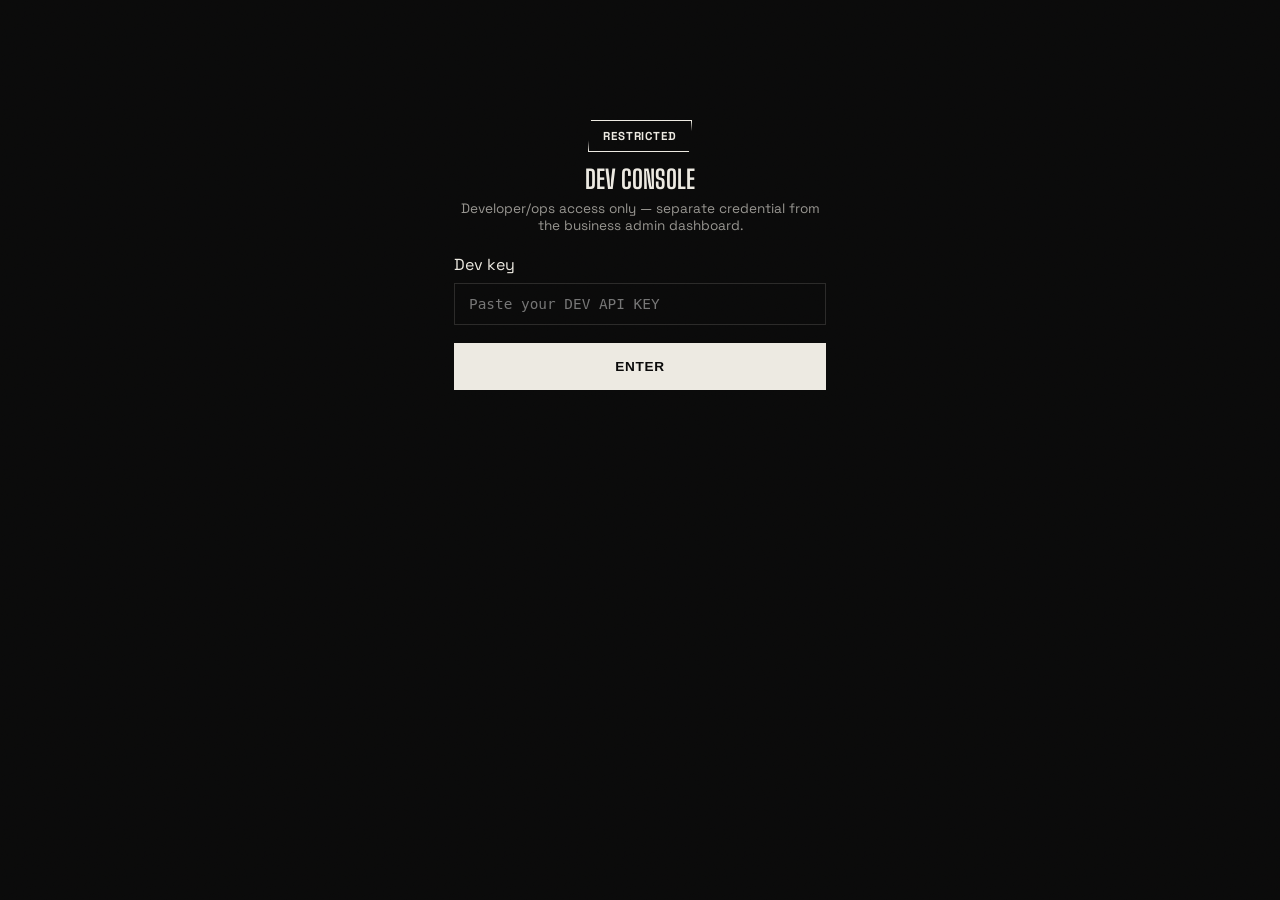
<file: dev.html>
<!DOCTYPE html>
<html lang="en">
<head>
<meta charset="UTF-8">
<meta name="viewport" content="width=device-width, initial-scale=1.0">
<title>Dev Console — UNBOUND</title>
<link rel="stylesheet" href="style.css">
<style>
  body{ font-family:'IBM Plex Mono', monospace; overflow-x:hidden; }
  .dev-wrap{max-width:1280px; margin:0 auto; padding:0 24px 100px;}

  .dev-login{max-width:420px; margin:120px auto; text-align:center; padding:0 24px; font-family:'Space Grotesk',sans-serif;}
  .dev-login .field{margin-top:20px; text-align:left;}
  .dev-login input{
    width:100%; background:var(--ink); border:1px solid var(--line); color:var(--bone);
    padding:12px 14px; font-family:'IBM Plex Mono', monospace; font-size:0.9rem; margin-top:8px;
  }
  .dev-login input:focus{outline:none; border-color:var(--bone);}
  .dev-error{color:var(--bone); font-size:0.85rem; margin-top:14px; display:none; font-family:'Space Grotesk',sans-serif;}

  .dev-header{padding:36px 24px 0;}
  .dev-header .wrap{max-width:1280px; margin:0 auto;}
  .dev-title-row{display:flex; justify-content:space-between; align-items:center; flex-wrap:wrap; gap:16px; margin-bottom:20px;}
  .dev-title-row h1{font-family:'Big Shoulders Display',sans-serif; font-size:1.8rem; letter-spacing:0.01em;}
  .dev-refresh{font-size:0.74rem; color:var(--static); cursor:pointer; text-decoration:underline;}

  .dev-tabs{
    display:flex; gap:6px; overflow-x:auto; padding-bottom:2px;
    border-bottom:1px solid var(--line); margin-bottom:28px;
  }
  .dev-tab{
    flex-shrink:0; padding:10px 14px; font-size:0.72rem; letter-spacing:0.03em; text-transform:uppercase;
    color:var(--static); cursor:pointer; border-bottom:2px solid transparent;
  }
  .dev-tab.active{color:var(--bone); border-color:var(--bone);}
  .dev-panel{display:none;}
  .dev-panel.active{display:block;}

  .status-grid{display:grid; grid-template-columns:repeat(auto-fit, minmax(200px,1fr)); gap:14px; margin-bottom:28px;}
  .status-card{border:1px solid var(--line); background:var(--ink-raised); padding:18px;}
  .status-card .s-label{font-size:0.66rem; letter-spacing:0.05em; text-transform:uppercase; color:var(--static); margin-bottom:8px;}
  .status-card .s-value{font-size:1.3rem; font-weight:600; color:var(--bone);}
  .status-card .s-sub{font-size:0.7rem; color:var(--static); margin-top:4px;}
  .status-card.pass{border-color:var(--bone);}
  .status-card.fail{border-color:var(--bone); background:rgba(237,234,226,0.06);}

  .dev-section{margin-bottom:34px;}
  .dev-section h3{font-size:0.9rem; font-family:'Space Grotesk',sans-serif; letter-spacing:0.02em; margin-bottom:12px; color:var(--bone);}

  .check-list{display:flex; flex-direction:column; gap:8px;}
  .check-row{
    display:flex; align-items:flex-start; gap:10px; padding:10px 12px; border:1px solid var(--line);
    font-size:0.78rem;
  }
  .check-row .dot{width:8px; height:8px; border-radius:50%; margin-top:4px; flex-shrink:0; background:var(--static);}
  .check-row.pass .dot{background:var(--bone);}
  .check-row .c-name{color:var(--bone); font-weight:600;}
  .check-row .c-detail{color:var(--bone-dim); margin-top:2px;}

  .dev-table-wrap{overflow-x:auto; border:1px solid var(--line);}
  table.dev-table{width:100%; border-collapse:collapse; font-size:0.76rem;}
  .dev-table th{
    text-align:left; padding:10px 12px; font-size:0.62rem; letter-spacing:0.05em; text-transform:uppercase;
    color:var(--static); border-bottom:1px solid var(--line); white-space:nowrap;
  }
  .dev-table td{padding:10px 12px; border-bottom:1px solid var(--line); vertical-align:top; color:var(--bone-dim);}
  .dev-table tr:last-child td{border-bottom:none;}
  .dev-empty{padding:40px; text-align:center; color:var(--static); font-size:0.8rem;}

  .lvl{display:inline-block; padding:2px 7px; font-size:0.62rem; text-transform:uppercase; border:1px solid var(--line);}
  .lvl.error{border-color:var(--bone); color:var(--bone);}
  .lvl.warn{color:var(--bone-dim);}
  .lvl.info{color:var(--static);}

  .dev-toolbar{display:flex; gap:8px; margin-bottom:14px; flex-wrap:wrap;}
  .dev-toolbar select, .dev-toolbar input{
    background:var(--ink); border:1px solid var(--line); color:var(--bone);
    padding:8px 10px; font-family:'IBM Plex Mono',monospace; font-size:0.76rem;
  }

  @media (max-width:640px){
    .dev-table thead{display:none;}
    .dev-table, .dev-table tbody, .dev-table tr, .dev-table th, .dev-table td{display:block; width:100%;}
    .dev-table tbody tr{border-bottom:1px solid var(--line); padding:10px 0;}
    .dev-table tbody td{border-bottom:none; padding:3px 12px; display:flex; justify-content:space-between; gap:8px;}
    .dev-table tbody td::before{content:attr(data-label); color:var(--static); flex-shrink:0;}
  }
</style>
</head>
<body>

<div class="dev-login" id="devLogin">
  <div class="sticker outline" style="margin-bottom:16px;">Restricted</div>
  <h1 style="font-size:1.6rem; margin-bottom:8px;">Dev Console</h1>
  <p style="color:var(--bone-dim); font-size:0.85rem;">Developer/ops access only — separate credential from the business admin dashboard.</p>
  <div class="field">
    <label for="devKeyInput">Dev key</label>
    <input id="devKeyInput" type="password" placeholder="Paste your DEV_API_KEY">
  </div>
  <button class="btn btn-primary" style="width:100%; justify-content:center; margin-top:18px;" onclick="ubDevLogin()">Enter</button>
  <p class="dev-error" id="devError">That key was rejected. Check it matches DEV_API_KEY on the server.</p>
</div>

<div id="devConsole" style="display:none;">
  <header class="dev-header">
    <div class="wrap">
      <div class="dev-title-row">
        <h1>&gt; unbound_dev_console</h1>
        <span class="dev-refresh" onclick="ubDevRefreshAll()">↻ refresh</span>
      </div>
    </div>
  </header>

  <div class="dev-wrap">
    <nav class="dev-tabs">
      <div class="dev-tab active" data-tab="system">System</div>
      <div class="dev-tab" data-tab="webhooks">Webhooks</div>
      <div class="dev-tab" data-tab="logs">Logs</div>
      <div class="dev-tab" data-tab="performance">Performance</div>
      <div class="dev-tab" data-tab="payments">Failed Payments</div>
      <div class="dev-tab" data-tab="audit">Audit</div>
      <div class="dev-tab" data-tab="security">Security &amp; Env</div>
    </nav>

    <!-- SYSTEM -->
    <section class="dev-panel active" id="panel-system">
      <div class="status-grid" id="systemGrid"></div>

      <div class="dev-section">
        <h3>Database Statistics</h3>
        <div class="dev-table-wrap">
          <table class="dev-table">
            <thead><tr><th>Table</th><th>Rows</th></tr></thead>
            <tbody id="dbStatsBody"></tbody>
          </table>
        </div>
      </div>

      <div class="dev-section">
        <h3>Backup Status</h3>
        <div class="check-row" id="backupStatusRow"><div class="dot"></div><div></div></div>
      </div>
    </section>

    <!-- WEBHOOKS -->
    <section class="dev-panel" id="panel-webhooks">
      <h3 style="margin-bottom:14px;">Payment Webhook Logs</h3>
      <div class="dev-table-wrap">
        <table class="dev-table">
          <thead><tr><th>Event</th><th>Reference</th><th>Signature</th><th>Processed</th><th>Error</th><th>Time</th></tr></thead>
          <tbody id="webhookLogsBody"></tbody>
        </table>
        <div class="dev-empty" id="webhookLogsEmpty" style="display:none;">No webhook attempts logged yet.</div>
      </div>
    </section>

    <!-- LOGS -->
    <section class="dev-panel" id="panel-logs">
      <div class="dev-toolbar">
        <select id="logLevelFilter">
          <option value="">All levels</option>
          <option value="info">Info</option>
          <option value="warn">Warn</option>
          <option value="error">Error</option>
        </select>
        <select id="logSourceFilter">
          <option value="">All sources</option>
          <option value="server">Server</option>
          <option value="api">API</option>
          <option value="webhook">Webhook</option>
          <option value="db">DB</option>
        </select>
        <button class="btn btn-ghost" style="padding:8px 16px; font-size:0.72rem;" onclick="ubLoadLogs()">Filter</button>
      </div>
      <div class="dev-table-wrap">
        <table class="dev-table">
          <thead><tr><th>Level</th><th>Source</th><th>Message</th><th>Time</th></tr></thead>
          <tbody id="logsBody"></tbody>
        </table>
        <div class="dev-empty" id="logsEmpty" style="display:none;">No logs yet.</div>
      </div>

      <div class="dev-section" style="margin-top:32px;">
        <h3>Sentry Issues (Last 24h)</h3>
        <div id="sentryBody"></div>
      </div>
    </section>

    <!-- PERFORMANCE -->
    <section class="dev-panel" id="panel-performance">
      <div class="status-grid" id="perfGrid"></div>
      <div class="dev-section">
        <h3>By Route</h3>
        <div class="dev-table-wrap">
          <table class="dev-table">
            <thead><tr><th>Route</th><th>Requests</th><th>Avg (ms)</th><th>Errors</th></tr></thead>
            <tbody id="perfByRouteBody"></tbody>
          </table>
        </div>
      </div>
      <div class="dev-section">
        <h3>Recent Failed API Requests</h3>
        <div class="dev-table-wrap">
          <table class="dev-table">
            <thead><tr><th>Method</th><th>Path</th><th>Status</th><th>Duration</th><th>Time</th></tr></thead>
            <tbody id="failedReqBody"></tbody>
          </table>
          <div class="dev-empty" id="failedReqEmpty" style="display:none;">No failed requests in the current window.</div>
        </div>
      </div>
    </section>

    <!-- FAILED PAYMENTS -->
    <section class="dev-panel" id="panel-payments">
      <h3 style="margin-bottom:14px;">Failed Payments</h3>
      <div class="dev-table-wrap">
        <table class="dev-table">
          <thead><tr><th>Reference</th><th>Customer</th><th>Amount</th><th>Created</th><th>Updated</th></tr></thead>
          <tbody id="failedPaymentsBody"></tbody>
        </table>
        <div class="dev-empty" id="failedPaymentsEmpty" style="display:none;">No failed payments recorded.</div>
      </div>
    </section>

    <!-- AUDIT -->
    <section class="dev-panel" id="panel-audit">
      <h3 style="margin-bottom:14px;">Audit Log</h3>
      <div class="dev-table-wrap">
        <table class="dev-table">
          <thead><tr><th>Actor</th><th>Action</th><th>Target</th><th>Details</th><th>Time</th></tr></thead>
          <tbody id="auditBody"></tbody>
        </table>
        <div class="dev-empty" id="auditEmpty" style="display:none;">No audit entries yet.</div>
      </div>
    </section>

    <!-- SECURITY & ENV -->
    <section class="dev-panel" id="panel-security">
      <div class="dev-section">
        <h3>Environment Variable Validation</h3>
        <div class="check-list" id="envCheckList"></div>
      </div>
      <div class="dev-section">
        <h3>Security Checks</h3>
        <div class="check-list" id="securityCheckList"></div>
      </div>
      <div class="dev-section">
        <h3>Deployment / Build Info</h3>
        <div class="check-list" id="buildInfoList"></div>
      </div>
    </section>
  </div>
</div>

<script src="config.js"></script>
<script>
  function ubDevKey(){ return sessionStorage.getItem('ub_dev_key'); }
  function ubDate(d){ return new Date(d).toLocaleString(); }

  async function ubDevApi(path){
    const res = await fetch(`${UB_API_BASE}/api/dev${path}`, {
      headers: { Authorization: `Bearer ${ubDevKey()}` },
    });
    const data = await res.json().catch(() => ({}));
    if(!res.ok) throw new Error(data.error || 'Request failed');
    return data;
  }

  async function ubDevLogin(){
    const key = document.getElementById('devKeyInput').value.trim();
    if(!key) return;
    sessionStorage.setItem('ub_dev_key', key);
    try{
      await ubDevApi('/health');
      document.getElementById('devLogin').style.display = 'none';
      document.getElementById('devConsole').style.display = 'block';
      ubDevRefreshAll();
    }catch(e){
      document.getElementById('devError').style.display = 'block';
      sessionStorage.removeItem('ub_dev_key');
    }
  }

  document.querySelectorAll('.dev-tab').forEach(tab => {
    tab.addEventListener('click', () => {
      document.querySelectorAll('.dev-tab').forEach(t => t.classList.remove('active'));
      document.querySelectorAll('.dev-panel').forEach(p => p.classList.remove('active'));
      tab.classList.add('active');
      document.getElementById('panel-' + tab.dataset.tab).classList.add('active');
    });
  });

  function ubDevRefreshAll(){
    ubLoadSystem();
    ubLoadWebhookLogs();
    ubLoadLogs();
    ubLoadSentry();
    ubLoadPerformance();
    ubLoadFailedPayments();
    ubLoadAudit();
    ubLoadSecurity();
  }

  /* ---------- SYSTEM ---------- */
  async function ubLoadSystem(){
    try{
      const [health, dbStatus, dbStats] = await Promise.all([
        ubDevApi('/health'), ubDevApi('/db/status'), ubDevApi('/db/stats'),
      ]);

      document.getElementById('systemGrid').innerHTML = `
        <div class="status-card pass">
          <div class="s-label">API Health</div><div class="s-value">OK</div>
          <div class="s-sub">Uptime: ${Math.floor(health.uptimeSeconds/60)}m · Node ${health.nodeVersion}</div>
        </div>
        <div class="status-card ${dbStatus.connected ? 'pass' : 'fail'}">
          <div class="s-label">Database</div><div class="s-value">${dbStatus.connected ? 'Connected' : 'Down'}</div>
          <div class="s-sub">${dbStatus.connected ? `Latency ${dbStatus.latencyMs}ms · pool ${dbStatus.pool.total}/${dbStatus.pool.idle} idle` : dbStatus.error}</div>
        </div>
        <div class="status-card">
          <div class="s-label">Memory (RSS)</div><div class="s-value">${health.memoryMb.rss} MB</div>
          <div class="s-sub">Heap ${health.memoryMb.heapUsed}/${health.memoryMb.heapTotal} MB</div>
        </div>
        <div class="status-card">
          <div class="s-label">DB Size</div><div class="s-value">${dbStats.databaseSizeMb != null ? dbStats.databaseSizeMb + ' MB' : '—'}</div>
          <div class="s-sub">${health.env}</div>
        </div>
      `;

      document.getElementById('dbStatsBody').innerHTML = Object.entries(dbStats.rowCounts).map(([table, count]) => `
        <tr><td data-label="Table">${table}</td><td data-label="Rows">${count != null ? count : '—'}</td></tr>
      `).join('');

      const backup = await ubDevApi('/backup-status');
      document.getElementById('backupStatusRow').innerHTML = `
        <div class="dot" style="background:var(--static);"></div>
        <div><div class="c-detail" style="max-width:640px;">${backup.note}</div></div>
      `;
    }catch(e){ console.error(e); }
  }

  /* ---------- WEBHOOKS ---------- */
  async function ubLoadWebhookLogs(){
    try{
      const { logs } = await ubDevApi('/webhook-logs');
      const body = document.getElementById('webhookLogsBody');
      const empty = document.getElementById('webhookLogsEmpty');
      if(logs.length === 0){ body.innerHTML = ''; empty.style.display = 'block'; return; }
      empty.style.display = 'none';
      body.innerHTML = logs.map(l => `
        <tr>
          <td data-label="Event">${l.event_type || '—'}</td>
          <td data-label="Reference">${l.reference || '—'}</td>
          <td data-label="Signature">${l.signature_valid ? '✓ valid' : '✗ invalid'}</td>
          <td data-label="Processed">${l.processed_ok ? '✓' : '✗'}</td>
          <td data-label="Error">${l.error_message || '—'}</td>
          <td data-label="Time">${ubDate(l.created_at)}</td>
        </tr>
      `).join('');
    }catch(e){ console.error(e); }
  }

  /* ---------- LOGS ---------- */
  async function ubLoadLogs(){
    const level = document.getElementById('logLevelFilter').value;
    const source = document.getElementById('logSourceFilter').value;
    try{
      const { logs } = await ubDevApi(`/logs?level=${level}&source=${source}&limit=150`);
      const body = document.getElementById('logsBody');
      const empty = document.getElementById('logsEmpty');
      if(logs.length === 0){ body.innerHTML = ''; empty.style.display = 'block'; return; }
      empty.style.display = 'none';
      body.innerHTML = logs.map(l => `
        <tr>
          <td data-label="Level"><span class="lvl ${l.level}">${l.level}</span></td>
          <td data-label="Source">${l.source}</td>
          <td data-label="Message">${l.message}</td>
          <td data-label="Time">${ubDate(l.created_at)}</td>
        </tr>
      `).join('');
    }catch(e){ console.error(e); }
  }

  async function ubLoadSentry(){
    try{
      const data = await ubDevApi('/sentry-issues');
      const el = document.getElementById('sentryBody');
      if(!data.configured){
        el.innerHTML = `<p style="color:var(--static); font-size:0.8rem;">Sentry API not configured — set SENTRY_AUTH_TOKEN, SENTRY_ORG, and SENTRY_PROJECT to see issues here. Error capture (SENTRY_DSN) can still be active independently of this.</p>`;
        return;
      }
      if(data.error){
        el.innerHTML = `<p style="color:var(--bone-dim); font-size:0.8rem;">Could not reach Sentry: ${data.error}</p>`;
        return;
      }
      el.innerHTML = data.issues.length
        ? data.issues.map(i => `
            <div class="check-row"><div class="dot" style="background:var(--bone);"></div>
              <div><div class="c-name">${i.title}</div>
              <div class="c-detail">${i.count} events · last seen ${ubDate(i.lastSeen)} · <a href="${i.permalink}" target="_blank" style="color:var(--bone); text-decoration:underline;">view in Sentry</a></div></div>
            </div>
          `).join('')
        : '<p style="color:var(--static); font-size:0.8rem;">No issues in the last 24h.</p>';
    }catch(e){ console.error(e); }
  }

  /* ---------- PERFORMANCE ---------- */
  async function ubLoadPerformance(){
    try{
      const m = await ubDevApi('/metrics');
      document.getElementById('perfGrid').innerHTML = `
        <div class="status-card"><div class="s-label">Requests (window)</div><div class="s-value">${m.requestCount}</div></div>
        <div class="status-card"><div class="s-label">Avg Response</div><div class="s-value">${m.avgResponseMs}ms</div></div>
        <div class="status-card"><div class="s-label">p95 / p99</div><div class="s-value">${m.p95ResponseMs} / ${m.p99ResponseMs}ms</div></div>
        <div class="status-card ${m.errorRate > 5 ? 'fail' : 'pass'}"><div class="s-label">Error Rate</div><div class="s-value">${m.errorRate}%</div></div>
      `;
      document.getElementById('perfByRouteBody').innerHTML = m.byRoute.map(r => `
        <tr><td data-label="Route">${r.route}</td><td data-label="Requests">${r.count}</td><td data-label="Avg">${r.avgMs}ms</td><td data-label="Errors">${r.errors}</td></tr>
      `).join('') || `<tr><td colspan="4" class="dev-empty">No requests recorded yet.</td></tr>`;

      const { requests } = await ubDevApi('/failed-requests');
      const body = document.getElementById('failedReqBody');
      const empty = document.getElementById('failedReqEmpty');
      if(requests.length === 0){ body.innerHTML = ''; empty.style.display = 'block'; }
      else{
        empty.style.display = 'none';
        body.innerHTML = requests.map(r => `
          <tr><td data-label="Method">${r.method}</td><td data-label="Path">${r.path}</td>
              <td data-label="Status">${r.status}</td><td data-label="Duration">${r.durationMs}ms</td>
              <td data-label="Time">${ubDate(r.at)}</td></tr>
        `).join('');
      }
    }catch(e){ console.error(e); }
  }

  /* ---------- FAILED PAYMENTS ---------- */
  async function ubLoadFailedPayments(){
    try{
      const { orders } = await ubDevApi('/failed-payments');
      const body = document.getElementById('failedPaymentsBody');
      const empty = document.getElementById('failedPaymentsEmpty');
      if(orders.length === 0){ body.innerHTML = ''; empty.style.display = 'block'; return; }
      empty.style.display = 'none';
      body.innerHTML = orders.map(o => `
        <tr>
          <td data-label="Reference">${o.reference}</td>
          <td data-label="Customer">${o.customerEmail}</td>
          <td data-label="Amount">₦${(o.totalKobo/100).toLocaleString()}</td>
          <td data-label="Created">${ubDate(o.createdAt)}</td>
          <td data-label="Updated">${ubDate(o.updatedAt)}</td>
        </tr>
      `).join('');
    }catch(e){ console.error(e); }
  }

  /* ---------- AUDIT ---------- */
  async function ubLoadAudit(){
    try{
      const { logs } = await ubDevApi('/audit-logs');
      const body = document.getElementById('auditBody');
      const empty = document.getElementById('auditEmpty');
      if(logs.length === 0){ body.innerHTML = ''; empty.style.display = 'block'; return; }
      empty.style.display = 'none';
      body.innerHTML = logs.map(l => `
        <tr>
          <td data-label="Actor">${l.actor}</td>
          <td data-label="Action">${l.action}</td>
          <td data-label="Target">${l.target_type || '—'} ${l.target_id ? '('+l.target_id.slice(0,8)+')' : ''}</td>
          <td data-label="Details">${l.meta ? JSON.stringify(l.meta) : '—'}</td>
          <td data-label="Time">${ubDate(l.created_at)}</td>
        </tr>
      `).join('');
    }catch(e){ console.error(e); }
  }

  /* ---------- SECURITY & ENV ---------- */
  async function ubLoadSecurity(){
    try{
      const env = await ubDevApi('/env-check');
      document.getElementById('envCheckList').innerHTML = env.checks.map(c => `
        <div class="check-row ${c.ok ? 'pass' : ''}">
          <div class="dot"></div>
          <div><div class="c-name">${c.name}${c.optional ? ' (optional)' : ''}</div><div class="c-detail">${c.ok ? '✓ ' : '✗ MISSING — '}${c.hint}</div></div>
        </div>
      `).join('');

      const sec = await ubDevApi('/security-checks');
      document.getElementById('securityCheckList').innerHTML = sec.checks.map(c => `
        <div class="check-row ${c.pass ? 'pass' : ''}">
          <div class="dot"></div>
          <div><div class="c-name">${c.name}</div><div class="c-detail">${c.detail}</div></div>
        </div>
      `).join('');

      const build = await ubDevApi('/build-info');
      document.getElementById('buildInfoList').innerHTML = `
        <div class="check-row pass"><div class="dot"></div><div><div class="c-name">Commit</div><div class="c-detail">${build.commit}</div></div></div>
        <div class="check-row pass"><div class="dot"></div><div><div class="c-name">Environment</div><div class="c-detail">${build.environment} · Paystack ${build.paystackMode}</div></div></div>
        <div class="check-row pass"><div class="dot"></div><div><div class="c-name">Node Version</div><div class="c-detail">${build.nodeVersion}</div></div></div>
        <div class="check-row pass"><div class="dot"></div><div><div class="c-name">Started At</div><div class="c-detail">${ubDate(build.startedAt)}</div></div></div>
      `;
    }catch(e){ console.error(e); }
  }

  document.addEventListener('DOMContentLoaded', async () => {
    if(ubDevKey()){
      try{
        await ubDevApi('/health');
        document.getElementById('devLogin').style.display = 'none';
        document.getElementById('devConsole').style.display = 'block';
        ubDevRefreshAll();
      }catch(e){ /* stay on login */ }
    }
  });
</script>
</body>
</html>
</file>
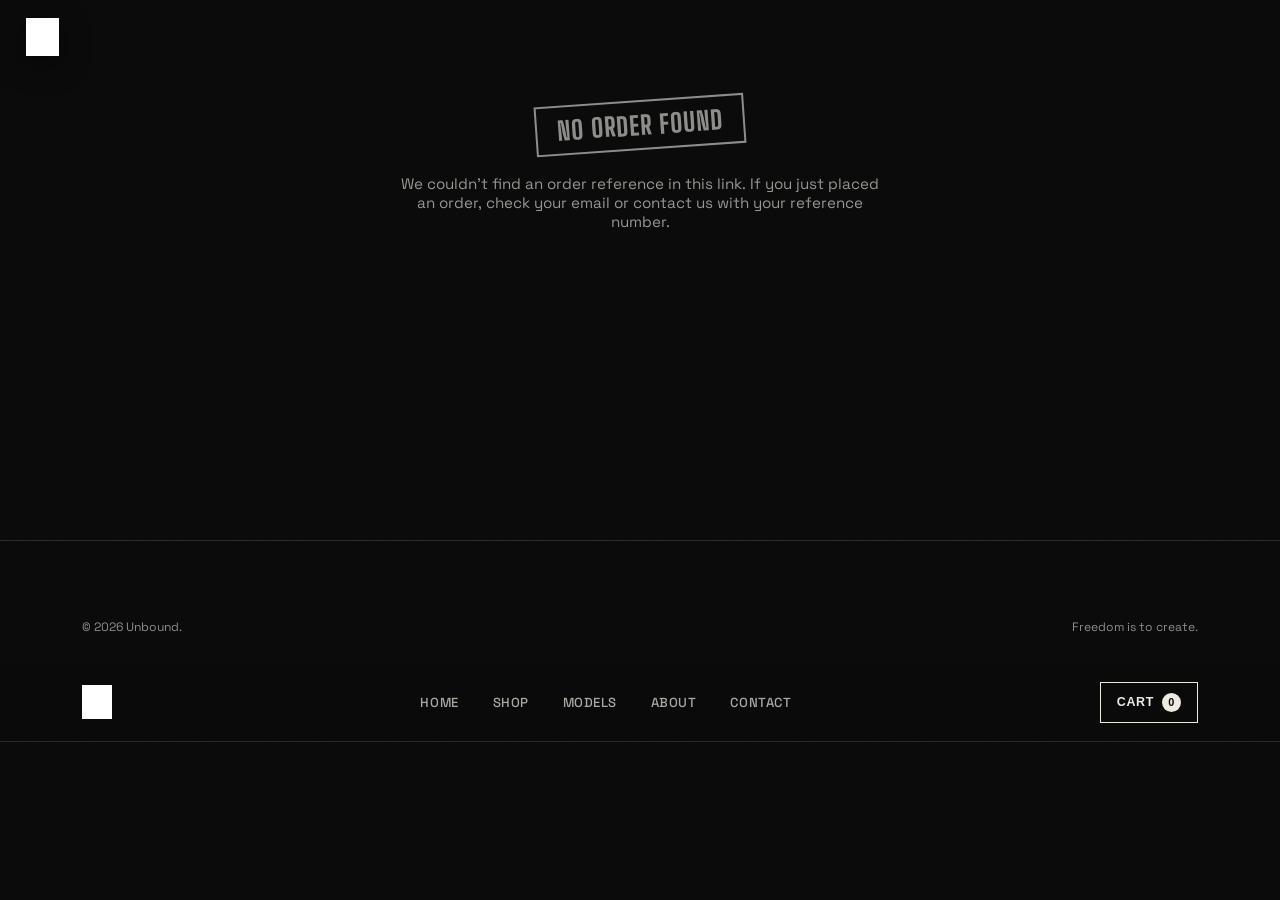
<file: success.html>
<!DOCTYPE html>
<html lang="en">
<head>
<meta charset="UTF-8">
<meta name="viewport" content="width=device-width, initial-scale=1.0">
<title>Order Confirmation — UNBOUND</title>
<link rel="stylesheet" href="style.css">
<style>
  .confirm-wrap{padding:100px 0 130px; min-height:60vh;}
  .confirm-state{max-width:560px; margin:0 auto; text-align:center;}
  .confirm-loading{color:var(--bone-dim); font-size:0.95rem;}
  .confirm-stamp{
    display:inline-block; border:2px solid var(--bone); color:var(--bone);
    padding:8px 20px; font-family:'Big Shoulders Display',sans-serif; font-weight:800;
    font-size:1.6rem; letter-spacing:0.04em; text-transform:uppercase;
    transform:rotate(-4deg); margin-bottom:24px;
  }
  .confirm-stamp.fail{border-color:var(--static); color:var(--static);}
  .confirm-card{
    border:1px solid var(--line); background:var(--ink-raised);
    padding:28px; text-align:left; margin-top:24px;
  }
  .confirm-row{display:flex; justify-content:space-between; gap:14px; padding:9px 0; border-bottom:1px solid var(--line); font-size:0.9rem;}
  .confirm-row:last-child{border-bottom:none;}
  .confirm-row span:first-child{color:var(--static);}
  .confirm-row span:last-child{color:var(--bone); text-align:right;}
  .confirm-row.total{font-weight:700; font-size:1.05rem; padding-top:16px;}
  .confirm-items{margin-top:6px; margin-bottom:10px;}
  .confirm-item-line{display:flex; justify-content:space-between; font-size:0.85rem; color:var(--bone-dim); padding:4px 0;}
  .confirm-actions{margin-top:28px; display:flex; gap:14px; justify-content:center; flex-wrap:wrap;}
</style>
</head>
<body>

<div class="corner-logo"><img src="assets/logo.png" alt="Unbound logo"></div>

<nav>
  <div class="wrap">
    <a href="index.html" class="logo-mark"><img src="assets/logo.png" alt="Unbound"></a>
    <div class="navlinks">
      <a href="index.html">Home</a>
      <a href="shop.html">Shop</a>
      <a href="models.html">Models</a>
      <a href="about.html">About</a>
      <a href="contact.html">Contact</a>
    </div>
    <button class="cart-btn" onclick="ubOpenCart()">Cart <span class="cart-count">0</span></button>
  </div>
</nav>

<div class="cart-overlay" id="cartOverlay" onclick="ubCloseCart()"></div>
<div class="cart-drawer" id="cartDrawer">
  <div class="cart-head">
    <h3>Your Cart</h3>
    <button class="cart-close" onclick="ubCloseCart()" aria-label="Close cart">&times;</button>
  </div>
  <div class="cart-items" id="cartItems"></div>
  <div class="cart-foot" id="cartFoot">
    <div class="cart-subtotal"><span>Subtotal</span><span id="cartSubtotal">₦0</span></div>
    <a href="checkout.html" class="btn btn-primary">Checkout</a>
  </div>
</div>

<section class="confirm-wrap">
  <div class="wrap confirm-state" id="confirmState">
    <p class="confirm-loading">Confirming your payment...</p>
  </div>
</section>

<footer>
  <div class="wrap">
    <div class="bottom">
      <span>© 2026 Unbound.</span>
      <span>Freedom is to create.</span>
    </div>
  </div>
</footer>

<script src="config.js"></script>
<script src="cart.js"></script>
<script>
  function ubFmtNaira(n){
    return '₦' + Number(n).toLocaleString('en-NG');
  }

  async function ubVerifyOrder(){
    const params = new URLSearchParams(window.location.search);
    const ref = params.get('ref') || params.get('reference') || params.get('trxref');
    const state = document.getElementById('confirmState');

    if(!ref){
      state.innerHTML = `<div class="confirm-stamp fail">No Order Found</div><p class="confirm-loading">We couldn't find an order reference in this link. If you just placed an order, check your email or contact us with your reference number.</p>`;
      return;
    }

    try{
      const res = await fetch(`${UB_API_BASE}/api/checkout/verify/${encodeURIComponent(ref)}`);
      const data = await res.json();

      if(!res.ok){
        state.innerHTML = `
          <div class="confirm-stamp fail">Payment Not Confirmed</div>
          <p class="confirm-loading">${data.error || 'This payment could not be verified.'}</p>
          <div class="confirm-actions">
            <a href="checkout.html" class="btn btn-primary">Try Again</a>
            <a href="contact.html" class="btn btn-ghost">Contact Us</a>
          </div>
        `;
        return;
      }

      const order = data.order;
      const itemsHtml = order.items.map(i => `
        <div class="confirm-item-line"><span>${i.name} × ${i.qty}</span><span>${ubFmtNaira(i.lineTotal / 100)}</span></div>
      `).join('');

      state.innerHTML = `
        <div class="confirm-stamp">Order Confirmed</div>
        <p class="confirm-loading">Thanks — your payment went through. A confirmation has been logged under order <b style="color:var(--bone);">${order.reference}</b>.</p>
        <div class="confirm-card">
          <div class="confirm-items">${itemsHtml}</div>
          <div class="confirm-row"><span>Subtotal</span><span>${ubFmtNaira(order.subtotal)}</span></div>
          <div class="confirm-row"><span>Delivery — ${order.deliveryZoneName}</span><span>${ubFmtNaira(order.shippingFee)}</span></div>
          <div class="confirm-row total"><span>Total Paid</span><span>${ubFmtNaira(order.total)}</span></div>
          <div class="confirm-row"><span>Delivering to</span><span>${order.deliveryAddress}</span></div>
        </div>
        <div class="confirm-actions">
          <a href="shop.html" class="btn btn-primary">Keep Shopping</a>
        </div>
      `;

      // clear the cart now that payment is genuinely confirmed
      ubSaveCart([]);
      ubRenderCartCount();
    }catch(err){
      state.innerHTML = `<div class="confirm-stamp fail">Something Went Wrong</div><p class="confirm-loading">Could not reach the server to confirm your payment. If you were charged, contact us with your reference and we'll sort it out.</p>`;
    }
  }

  document.addEventListener('DOMContentLoaded', ubVerifyOrder);
</script>
</body>
</html>
</file>
<file: style.css>
@import url('https://fonts.googleapis.com/css2?family=Big+Shoulders+Display:wght@600;700;800&family=Space+Grotesk:wght@400;500;600;700&display=swap');

:root{
  --ink: #0A0A0A;
  --ink-raised: #131311;
  --bone: #EDEAE2;
  --bone-dim: rgba(237,234,226,0.62);
  --red: #D9D7CC; /* repurposed: spray-white accent, kept var name for compatibility */
  --concrete: #4A4A48;
  --static: #8C8C88;
  --line: rgba(237,234,226,0.14);

  /* ---------- motion system ---------- */
  --ease-editorial: cubic-bezier(.22,.61,.36,1);
  --ease-out-soft: cubic-bezier(.16,.8,.24,1);
  --ease-standard: cubic-bezier(.4,0,.2,1);
  --dur-micro: 200ms;
  --dur-btn: 320ms;
  --dur-hover: 400ms;
  --dur-text: 750ms;
  --dur-image: 1000ms;
  --dur-page: 700ms;
  --dur-cinematic: 1100ms;
}

/* ---------- scroll reveal ---------- */
.reveal{
  opacity:0; transform:translateY(28px);
  transition:opacity 0.7s cubic-bezier(.16,.8,.24,1), transform 0.7s cubic-bezier(.16,.8,.24,1);
}
.reveal.in{opacity:1; transform:translateY(0);}
@media (prefers-reduced-motion: reduce){
  .reveal{opacity:1; transform:none; transition:none;}
}

/* ---------- corner brand badge (home only) ---------- */
.corner-badge{
  position:fixed; top:22px; right:26px; z-index:90;
  background:var(--bone); color:var(--ink);
  padding:8px 16px;
  font-family:'Big Shoulders Display', sans-serif;
  font-weight:800; font-size:1.1rem; letter-spacing:0.02em;
  transform:rotate(3deg);
  box-shadow:0 6px 18px rgba(0,0,0,0.45);
}
@media (max-width:640px){ .corner-badge{top:14px; right:14px; padding:6px 12px; font-size:0.9rem;} }

.corner-logo{
  position:fixed; top:18px; left:26px; z-index:90;
  height:38px; display:flex; align-items:center;
  filter:drop-shadow(0 6px 14px rgba(0,0,0,0.5));
}
.corner-logo img{height:100%; width:auto; filter:brightness(0) invert(1);}
@media (max-width:640px){ .corner-logo{top:12px; left:14px; height:30px;} }

/* ---------- graffiti spray texture ---------- */
.spray-wrap{position:relative; display:inline-block;}
.spray-wrap::before{
  content:''; position:absolute; left:-6%; right:-6%; top:10%; bottom:10%;
  background:radial-gradient(ellipse at center, rgba(237,234,226,0.10), transparent 70%);
  filter:blur(6px);
  z-index:-1;
}
.tag-graff{
  font-family:'Big Shoulders Display', sans-serif;
  font-weight:800; letter-spacing:0.02em;
  color:var(--bone);
  -webkit-text-stroke:1px var(--static);
}
*{box-sizing:border-box; margin:0; padding:0;}
html{scroll-behavior:smooth;}
body{
  background:var(--ink);
  color:var(--bone);
  font-family:'Space Grotesk', sans-serif;
  overflow-x:hidden;
  position:relative;
}
/* grain overlay */
body::before{
  content:'';
  position:fixed; inset:0;
  pointer-events:none;
  z-index:200;
  opacity:0.05;
  background-image:url("data:image/svg+xml,%3Csvg xmlns='http://www.w3.org/2000/svg' width='120' height='120'%3E%3Cfilter id='n'%3E%3CfeTurbulence type='fractalNoise' baseFrequency='0.9' numOctaves='2' stitchTiles='stitch'/%3E%3C/filter%3E%3Crect width='100%25' height='100%25' filter='url(%23n)'/%3E%3C/svg%3E");
  mix-blend-mode:overlay;
}
h1,h2,h3,.display{
  font-family:'Big Shoulders Display', sans-serif;
  font-weight:700;
  text-transform:uppercase;
  letter-spacing:0.01em;
  line-height:0.92;
}
a{color:inherit; text-decoration:none;}
img{max-width:100%; display:block;}
.wrap{max-width:1180px; margin:0 auto; padding:0 32px;}

/* ---------- warning label / signature device ---------- */
.tag{
  display:inline-flex; flex-direction:column;
  border:2px solid var(--bone);
  padding:5px 9px;
  font-family:'Space Grotesk', sans-serif;
  line-height:1.15;
  background:var(--bone);
  color:var(--ink);
}
.tag .l1{font-size:0.62rem; font-weight:700; letter-spacing:0.03em;}
.tag .l2{font-size:0.86rem; font-weight:700; letter-spacing:0.01em;}
.tag .l3{font-size:0.5rem; font-weight:500; letter-spacing:0.02em;}
.tag.red{border-color:var(--red); background:var(--red); color:var(--bone);}

/* ---------- nav ---------- */
nav{
  position:sticky; top:0; z-index:100;
  background:rgba(10,10,10,0.88);
  backdrop-filter:blur(8px);
  border-bottom:1px solid var(--line);
}
nav .wrap{
  display:flex; align-items:center; justify-content:space-between;
  height:78px;
}
.logo-mark{height:34px; display:flex; align-items:center;}
.logo-mark img{height:100%; width:auto; filter:brightness(0) invert(1);}
.navlinks{display:flex; gap:34px; font-size:0.82rem; letter-spacing:0.04em; text-transform:uppercase; font-weight:500;}
.navlinks a{opacity:0.7; transition:opacity 0.2s; position:relative;}
.navlinks a:hover, .navlinks a.active{opacity:1;}
.navlinks a.active::after{
  content:''; position:absolute; left:0; right:0; bottom:-24px; height:2px; background:var(--red);
}
.navlinks a:focus-visible, .btn:focus-visible, a.buy:focus-visible{outline:2px solid var(--red); outline-offset:3px;}
.navcta{
  border:1px solid var(--bone);
  padding:10px 20px;
  font-size:0.78rem; letter-spacing:0.05em; text-transform:uppercase; font-weight:600;
  transition:background 0.2s, color 0.2s;
}
.navcta:hover{background:var(--bone); color:var(--ink);}
.navlinks{align-items:center;}
@media (max-width:860px){ .navlinks{display:none;} }

/* ---------- buttons (premium fill-sweep) ---------- */
.btn{
  position:relative;
  display:inline-flex; align-items:center; gap:10px;
  padding:15px 28px;
  font-weight:600; font-size:0.85rem; letter-spacing:0.05em; text-transform:uppercase;
  border:1px solid var(--bone);
  cursor:pointer;
  overflow:hidden; z-index:1;
  transition:transform var(--dur-micro) var(--ease-editorial), color var(--dur-btn) var(--ease-editorial);
}
.btn:hover{transform:translateY(-2px);}
.btn:active{transform:translateY(-2px) scale(0.97);}
.btn::before{
  content:''; position:absolute; inset:0; z-index:-1;
  transform:scaleX(0); transform-origin:left;
  transition:transform var(--dur-btn) var(--ease-editorial);
}
.btn-primary{background:var(--bone); color:var(--ink);}
.btn-primary::before{background:var(--ink);}
.btn-primary:hover{color:var(--bone);}
.btn-primary:hover::before{transform:scaleX(1);}
.btn-ghost{background:transparent; color:var(--bone);}
.btn-ghost::before{background:var(--bone);}
.btn-ghost:hover{color:var(--ink);}
.btn-ghost:hover::before{transform:scaleX(1);}

/* ---------- page transitions ---------- */
#pageContent{
  opacity:0; transform:translateY(18px);
  transition:opacity var(--dur-page) var(--ease-out-soft), transform var(--dur-page) var(--ease-out-soft);
}
#pageContent.page-entered{opacity:1; transform:translateY(0);}
#pageContent.page-exiting{opacity:0; transform:translateY(-14px); transition:opacity 0.4s ease, transform 0.4s ease;}
.page-transition-overlay{
  position:fixed; inset:0; background:var(--ink); z-index:300;
  opacity:1; pointer-events:auto;
}

/* ---------- mobile nav (animated) ---------- */
.nav-toggle{
  display:none;
  flex-direction:column; justify-content:center; gap:5px;
  width:34px; height:34px; background:none; border:none; cursor:pointer;
  position:relative; z-index:120;
}
.nav-toggle span{
  display:block; width:100%; height:2px; background:var(--bone);
  transition:transform 0.3s ease, opacity 0.3s ease;
}
.nav-toggle.active span:nth-child(1){transform:translateY(7px) rotate(45deg);}
.nav-toggle.active span:nth-child(2){opacity:0;}
.nav-toggle.active span:nth-child(3){transform:translateY(-7px) rotate(-45deg);}

.mobile-nav-panel{
  position:fixed; top:0; right:0; z-index:110;
  width:min(78vw, 340px); height:100vh;
  background-color:rgba(10,10,10,0);
  padding:110px 32px 40px;
  display:flex; flex-direction:column; gap:24px;
  transform-origin:top right;
  transform:scale(0.92) translateY(-10px);
  opacity:0; pointer-events:none;
  transition:opacity 0.4s cubic-bezier(.16,.8,.24,1), transform 0.4s cubic-bezier(.16,.8,.24,1), background-color 0.5s ease;
}
.mobile-nav-panel.open{
  opacity:1; pointer-events:auto; transform:scale(1) translateY(0);
  background-color:rgba(10,10,10,0.98);
}
.mobile-nav-panel a{
  font-size:1.5rem; font-family:'Big Shoulders Display',sans-serif; font-weight:700; text-transform:uppercase;
  opacity:0; transform:translateY(16px);
  transition:opacity 0.4s ease, transform 0.4s ease;
}
.mobile-nav-panel.open a{opacity:1; transform:translateY(0);}
.mobile-nav-panel.open a:nth-child(1){transition-delay:0.10s;}
.mobile-nav-panel.open a:nth-child(2){transition-delay:0.17s;}
.mobile-nav-panel.open a:nth-child(3){transition-delay:0.24s;}
.mobile-nav-panel.open a:nth-child(4){transition-delay:0.31s;}
.mobile-nav-panel.open a:nth-child(5){transition-delay:0.38s;}
@media (max-width:860px){ .nav-toggle{display:flex;} }
@media (min-width:861px){ .mobile-nav-panel{display:none;} }

/* ---------- image mask reveal ---------- */
.img-reveal{
  position:relative; overflow:hidden;
  clip-path:inset(100% 0 0 0);
  transition:clip-path var(--dur-image) var(--ease-out-soft);
}
.img-reveal.in{
  clip-path:inset(0 0 0 0);
}
.img-reveal img{
  transform:scale(1.05);
  transition:transform var(--dur-cinematic) var(--ease-out-soft);
  will-change:transform;
}
.img-reveal.in img{
  transform:scale(1);
}

/* ---------- heading line-by-line reveal ---------- */
.split-heading .split-line{
  display:block; overflow:hidden;
}
.split-heading .split-line-inner{
  display:block;
  transform:translateY(100%);
  opacity:0;
  transition:transform var(--dur-text) var(--ease-out-soft), opacity var(--dur-text) var(--ease-out-soft);
}
.split-heading.in .split-line-inner{
  transform:translateY(0); opacity:1;
}

@media (prefers-reduced-motion: reduce){
  #pageContent, .mobile-nav-panel, .mobile-nav-panel a, .img-reveal img, .split-line-inner{
    transition:none !important;
  }
  #pageContent{opacity:1; transform:none;}
  .img-reveal img{clip-path:none; transform:none;}
  .split-line-inner{transform:none; opacity:1;}
}

/* ---------- hero parallax layers ---------- */
.hero .halftone-bg, .hero .graffiti-layer, .hero .bg-word{
  will-change:transform;
}

/* ---------- hoverable graffiti elements ---------- */
.graff-hoverable{
  pointer-events:auto;
  cursor:pointer;
  transform-box:fill-box;
  transform-origin:center;
  transition:transform var(--dur-hover) var(--ease-editorial);
}
.graff-hoverable:hover{
  transform:scale(1.08) rotate(-3deg);
}

/* ---------- scroll cue ---------- */
.scroll-cue{
  position:absolute; left:50%; bottom:34px; transform:translateX(-50%);
  display:flex; flex-direction:column; align-items:center; gap:10px;
  z-index:4; opacity:0.7;
}
.scroll-cue .cue-label{
  font-size:0.66rem; letter-spacing:0.14em; text-transform:uppercase; color:var(--static);
}
.scroll-cue .cue-line{
  width:1px; height:34px; background:var(--line); position:relative; overflow:hidden;
}
.scroll-cue .cue-line::after{
  content:''; position:absolute; left:0; top:-100%; width:100%; height:100%;
  background:var(--bone);
  animation:cueDrop 2.2s ease-in-out infinite;
}
@keyframes cueDrop{
  0%{ top:-100%; }
  60%{ top:100%; }
  100%{ top:100%; }
}
@media (max-width:640px){ .scroll-cue{display:none;} }
@media (prefers-reduced-motion: reduce){ .scroll-cue .cue-line::after{animation:none; top:0;} }

/* ---------- custom cursor (desktop, pointer:fine only) ---------- */
.ub-cursor{
  position:fixed; top:0; left:0; z-index:400;
  width:14px; height:14px; border-radius:50%;
  background:var(--bone);
  transform:translate(-50%,-50%);
  pointer-events:none;
  opacity:0;
  transition:width var(--dur-hover) var(--ease-editorial), height var(--dur-hover) var(--ease-editorial),
             opacity var(--dur-micro) ease, background-color var(--dur-hover) ease;
  display:flex; align-items:center; justify-content:center;
  font-family:'Space Grotesk', sans-serif; font-size:0.64rem; font-weight:700;
  letter-spacing:0.08em; text-transform:uppercase; color:var(--ink);
  white-space:nowrap;
}
.ub-cursor.visible{opacity:1;}
.ub-cursor.expand{
  width:64px; height:64px; background:var(--bone);
}
@media (hover:none), (pointer:coarse){
  .ub-cursor{display:none !important;}
}
@media (prefers-reduced-motion: reduce){
  .ub-cursor{display:none !important;}
}

/* ---------- footer (shared) ---------- */
footer{background:var(--ink); border-top:1px solid var(--line); padding:56px 0 28px;}
footer .fgrid{
  display:flex; justify-content:space-between; flex-wrap:wrap; gap:40px;
  padding-bottom:36px; border-bottom:1px solid var(--line);
}
footer .col h4{font-size:0.74rem; letter-spacing:0.08em; text-transform:uppercase; color:var(--static); margin-bottom:16px;}
footer .col a{display:block; margin-bottom:10px; font-size:0.88rem; color:var(--bone-dim);}
footer .col a:hover{color:var(--bone);}
footer .bottom{
  display:flex; justify-content:space-between; padding-top:22px; font-size:0.76rem; color:var(--static); flex-wrap:wrap; gap:10px;
}

/* ---------- halftone / texture layers ---------- */
.halftone-bg{
  position:absolute; inset:0; z-index:0; pointer-events:none;
  background-image:radial-gradient(circle, rgba(237,234,226,0.16) 1.4px, transparent 1.6px);
  background-size:14px 14px;
  -webkit-mask-image:radial-gradient(ellipse 60% 60% at 70% 30%, black 0%, transparent 75%);
  mask-image:radial-gradient(ellipse 60% 60% at 70% 30%, black 0%, transparent 75%);
}
.grain-strong::after{
  content:''; position:absolute; inset:0; z-index:1; pointer-events:none;
  opacity:0.09; mix-blend-mode:overlay;
  background-image:url("data:image/svg+xml,%3Csvg xmlns='http://www.w3.org/2000/svg' width='140' height='140'%3E%3Cfilter id='n'%3E%3CfeTurbulence type='fractalNoise' baseFrequency='0.9' numOctaves='2'/%3E%3C/filter%3E%3Crect width='100%25' height='100%25' filter='url(%23n)'/%3E%3C/svg%3E");
}

/* ---------- sticker / tag badges ---------- */
.sticker{
  display:inline-flex; align-items:center; gap:8px;
  background:var(--bone); color:var(--ink);
  padding:8px 14px;
  font-size:0.72rem; letter-spacing:0.08em; text-transform:uppercase; font-weight:700;
  clip-path:polygon(3% 0%, 100% 0%, 97% 100%, 0% 100%);
  box-shadow:0 8px 20px rgba(0,0,0,0.5);
}
.sticker.outline{
  background:transparent; color:var(--bone); border:1.5px solid var(--bone);
}
.sticker.spin{transform:rotate(-5deg);}

/* ---------- drip / spray headline ---------- */
.drip-text{
  position:relative;
  filter:url(#spraydisplace);
}
.headline-stack{position:relative; z-index:2;}
.headline-stack .ghost{
  position:absolute; top:0; left:0; z-index:-1;
  color:transparent; -webkit-text-stroke:1.5px rgba(237,234,226,0.22);
  transform:translate(10px, 10px);
}

/* ---------- torn edge frame ---------- */
.torn-frame{
  position:relative;
  clip-path:polygon(
    2% 4%, 8% 0%, 22% 2%, 35% 0%, 50% 3%, 64% 0%, 79% 2%, 94% 0%, 100% 5%,
    98% 20%, 100% 38%, 97% 55%, 100% 72%, 98% 88%, 100% 96%, 92% 100%,
    76% 98%, 60% 100%, 45% 97%, 30% 100%, 15% 98%, 3% 100%, 0% 84%,
    2% 68%, 0% 50%, 3% 33%, 0% 16%
  );
}

/* ---------- hazard stripe divider ---------- */
.hazard-strip{
  background:repeating-linear-gradient(
    -45deg,
    var(--bone), var(--bone) 14px,
    var(--ink) 14px, var(--ink) 28px
  );
  height:14px;
}

/* ---------- nav cart button ---------- */
.cart-btn{
  position:relative;
  display:inline-flex; align-items:center; gap:8px;
  border:1px solid var(--bone);
  padding:10px 16px;
  font-size:0.78rem; letter-spacing:0.05em; text-transform:uppercase; font-weight:600;
  background:transparent; color:var(--bone); cursor:pointer;
  transition:background 0.2s, color 0.2s;
}
.cart-btn:hover{background:var(--bone); color:var(--ink);}
.cart-count{
  background:var(--bone); color:var(--ink);
  border-radius:50%; width:19px; height:19px;
  display:inline-flex; align-items:center; justify-content:center;
  font-size:0.68rem; font-weight:700;
}
.cart-btn:hover .cart-count{background:var(--ink); color:var(--bone);}

/* ---------- cart drawer ---------- */
.cart-overlay{
  position:fixed; inset:0; background:rgba(0,0,0,0.6);
  z-index:150; opacity:0; pointer-events:none; transition:opacity 0.3s;
}
.cart-overlay.open{opacity:1; pointer-events:auto;}
.cart-drawer{
  position:fixed; top:0; right:0; bottom:0; width:min(420px, 92vw);
  background:var(--ink-raised); border-left:1px solid var(--line);
  z-index:160; transform:translateX(100%); transition:transform var(--dur-hover) var(--ease-out-soft);
  display:flex; flex-direction:column;
}
.cart-drawer.open{transform:translateX(0);}
.cart-head{
  display:flex; justify-content:space-between; align-items:center;
  padding:24px 24px; border-bottom:1px solid var(--line);
}
.cart-head h3{font-size:1.3rem;}
.cart-close{background:none; border:none; color:var(--bone); font-size:1.4rem; cursor:pointer; line-height:1;}
.cart-items{flex:1; overflow-y:auto; padding:16px 24px;}
.cart-item{
  display:grid; grid-template-columns:64px 1fr auto; gap:14px;
  padding:16px 0; border-bottom:1px solid var(--line); align-items:center;
}
.cart-item img{width:64px; height:64px; object-fit:cover; background:var(--ink); border:1px solid var(--line);}
.cart-item .ci-name{font-weight:600; font-size:0.9rem; margin-bottom:4px;}
.cart-item .ci-meta{font-size:0.76rem; color:var(--static);}
.qty-control{
  display:flex; align-items:center; gap:8px; margin-top:8px;
}
.qty-control button{
  width:24px; height:24px; border:1px solid var(--line); background:none; color:var(--bone);
  cursor:pointer; font-size:0.9rem; line-height:1;
}
.qty-control button:hover{background:var(--bone); color:var(--ink);}
.ci-remove{
  background:none; border:none; color:var(--static); font-size:0.74rem;
  text-decoration:underline; cursor:pointer; text-align:right; letter-spacing:0.03em;
}
.ci-remove:hover{color:var(--bone);}
.ci-price{font-size:0.85rem; font-weight:600; text-align:right; white-space:nowrap;}
.cart-empty{color:var(--static); font-size:0.9rem; text-align:center; padding:60px 0;}
.cart-foot{padding:22px 24px; border-top:1px solid var(--line);}
.cart-subtotal{
  display:flex; justify-content:space-between; margin-bottom:16px;
  font-size:0.95rem; font-weight:600;
}
.cart-note{font-size:0.74rem; color:var(--static); margin-bottom:16px; line-height:1.5;}
.cart-foot .btn{width:100%; justify-content:center;}

/* ---------- shop grid ---------- */
.shop-hero{padding:100px 0 40px; text-align:center;}
.shop-hero h1{font-size:clamp(2.6rem, 6vw, 4.4rem);}
.shop-hero p{max-width:480px; margin:20px auto 0; color:var(--bone-dim); font-size:1rem; line-height:1.6;}
.product-grid{
  display:grid; grid-template-columns:repeat(3, 1fr); gap:26px;
  padding:20px 0 130px;
}
@media (max-width:900px){ .product-grid{grid-template-columns:repeat(2,1fr);} }
@media (max-width:600px){ .product-grid{grid-template-columns:1fr;} }
.p-card{
  border:1px solid var(--line); background:var(--ink-raised);
  display:flex; flex-direction:column; overflow:hidden;
  transition:border-color var(--dur-hover) var(--ease-editorial), transform var(--dur-hover) var(--ease-editorial), box-shadow var(--dur-hover) var(--ease-editorial);
}
.p-card:hover{
  border-color:var(--static); transform:translateY(-6px);
  box-shadow:0 22px 40px rgba(0,0,0,0.35);
}
.p-shot{
  position:relative; aspect-ratio:4/5; overflow:hidden;
  background:#1a1a17;
}
.p-shot img{
  width:100%; height:100%; object-fit:cover;
  transition:transform var(--dur-cinematic) var(--ease-editorial);
}
.p-card:hover .p-shot img{transform:scale(1.07);}
.p-shot .p-badge{
  position:absolute; top:12px; left:12px; z-index:2;
  font-size:0.68rem; letter-spacing:0.06em; text-transform:uppercase; font-weight:700;
  background:var(--bone); color:var(--ink); padding:5px 10px;
}
.p-shot .p-badge.soon{background:transparent; border:1px solid var(--bone); color:var(--bone);}

/* quick-add hover cue on product image */
.p-quickcue{
  position:absolute; left:50%; bottom:16px; z-index:3;
  transform:translate(-50%, 12px);
  opacity:0;
  background:var(--bone); color:var(--ink);
  padding:9px 18px;
  font-size:0.72rem; letter-spacing:0.06em; text-transform:uppercase; font-weight:700;
  cursor:pointer; white-space:nowrap;
  transition:opacity var(--dur-hover) var(--ease-editorial), transform var(--dur-hover) var(--ease-editorial);
}
.p-card:hover .p-quickcue{opacity:1; transform:translate(-50%, 0);}
@media (hover:none){ .p-quickcue{display:none;} }

.p-body{padding:20px; display:flex; flex-direction:column; flex-grow:1;}
.p-body h3{font-size:1.15rem; margin-bottom:6px; letter-spacing:0.01em;}
.p-body .p-price{font-size:0.95rem; font-weight:700; color:var(--bone); margin-bottom:14px;}
.p-body .p-price.tbd{color:var(--static); font-weight:500; font-style:italic;}
.p-body p.p-desc{font-size:0.82rem; color:var(--bone-dim); line-height:1.55; margin-bottom:18px; flex-grow:1;}
.p-add{
  border:1px solid var(--bone); background:transparent; color:var(--bone);
  padding:12px; font-size:0.78rem; letter-spacing:0.05em; text-transform:uppercase; font-weight:600;
  cursor:pointer; transition:background var(--dur-btn) var(--ease-editorial), color var(--dur-btn) var(--ease-editorial);
}
.p-add:hover{background:var(--bone); color:var(--ink);}
.p-add:disabled{opacity:0.4; cursor:not-allowed;}
.p-add:disabled:hover{background:transparent; color:var(--bone);}
.p-add.added{background:var(--bone); color:var(--ink);}

/* size selector — real size picker on purchasable product cards */
.size-select{display:flex; gap:8px; margin-bottom:14px; flex-wrap:wrap;}
.size-opt{
  min-width:44px; height:44px; padding:0 10px;
  border:1px solid var(--line); background:transparent; color:var(--bone-dim);
  font-size:0.78rem; font-weight:600; cursor:pointer;
  transition:border-color var(--dur-hover) var(--ease-editorial), color var(--dur-hover) var(--ease-editorial), background-color var(--dur-hover) var(--ease-editorial);
}
.size-opt:hover{border-color:var(--static); color:var(--bone);}
.size-opt.active{border-color:var(--bone); background:var(--bone); color:var(--ink);}

/* cart count bump target must transform from center */
.cart-count{transform-origin:center;}
</file>
